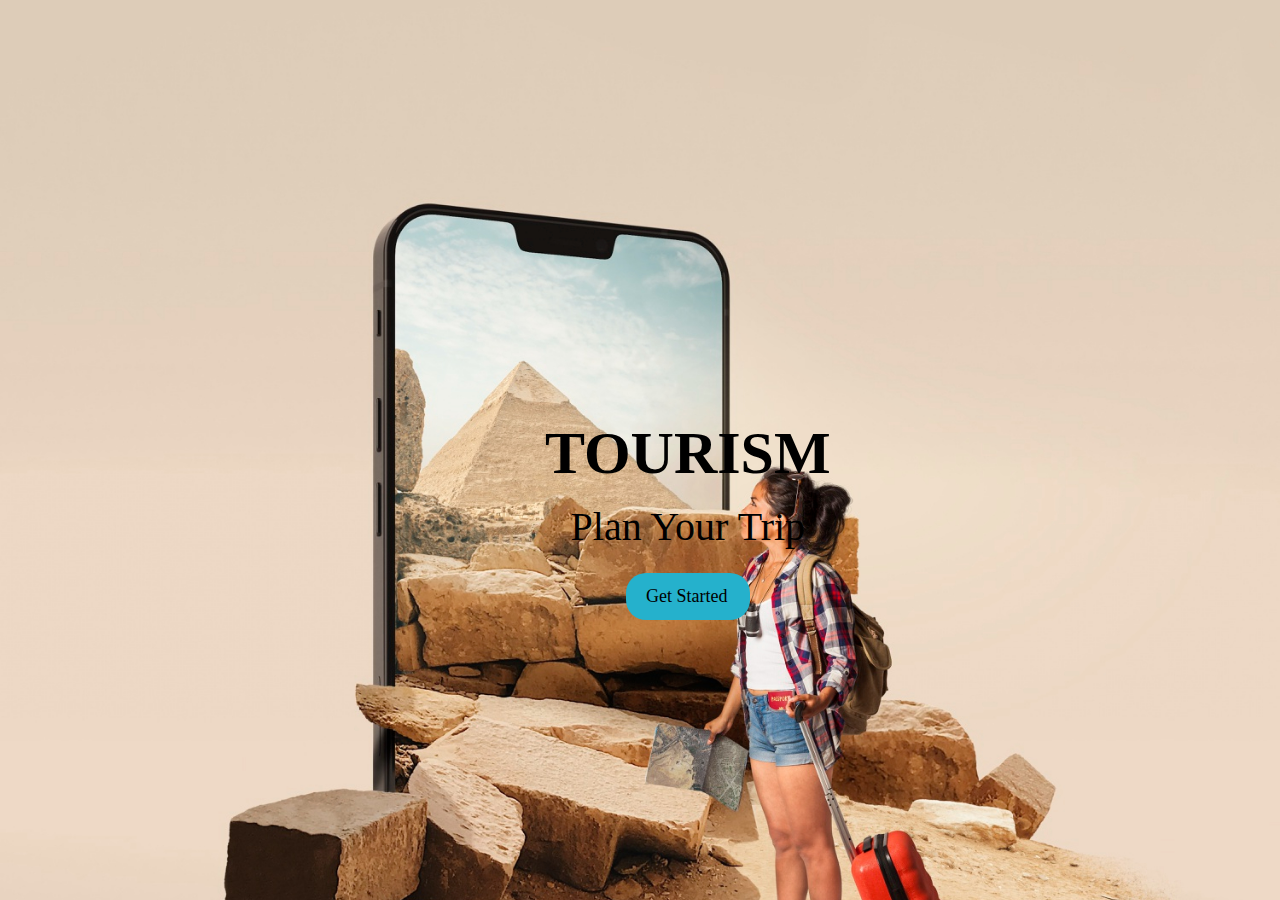
<file: index.html>
<!DOCTYPE html>
<html lang="en">

<head>
    <meta charset="UTF-8">
    <meta name="viewport" content="width=device-width, initial-scale=1.0">

    <link rel="icon" href="assets/images/tourism.icon.png">

    <title>Tourism</title>


    <link rel="stylesheet" href="https://cdnjs.cloudflare.com/ajax/libs/font-awesome/6.6.0/css/all.min.css" integrity="sha512-Kc323vGBEqzTmouAECnVceyQqyqdsSiqLQISBL29aUW4U/M7pSPA/gEUZQqv1cwx4OnYxTxve5UMg5GT6L4JJg==" crossorigin="anonymous" referrerpolicy="no-referrer" />

    <link href="https://cdn.jsdelivr.net/npm/bootstrap@5.3.3/dist/css/bootstrap.min.css" rel="stylesheet"
        integrity="sha384-QWTKZyjpPEjISv5WaRU9OFeRpok6YctnYmDr5pNlyT2bRjXh0JMhjY6hW+ALEwIH" crossorigin="anonymous">

        <link rel="stylesheet" href="assets/css/style.css">

        <link rel="stylesheet" href="assets/css/response.css">

</head>

<body>


    <!-- // MAIN HEADER //  -->

<section class="welcome-tourism">
    <div class="main-container tourism-card">
        <h1>TOURISM</h1>
        <p>Plan Your Trip</p>
        <a href="favouriteplaces.html"><button>Get Started <i class="fa-solid fa-arrow-right"></i></button></a>
    </div>
</section>



    <script src="https://cdn.jsdelivr.net/npm/bootstrap@5.3.3/dist/js/bootstrap.bundle.min.js"
        integrity="sha384-YvpcrYf0tY3lHB60NNkmXc5s9fDVZLESaAA55NDzOxhy9GkcIdslK1eN7N6jIeHz"
        crossorigin="anonymous"></script>

</body>

</html>
</file>
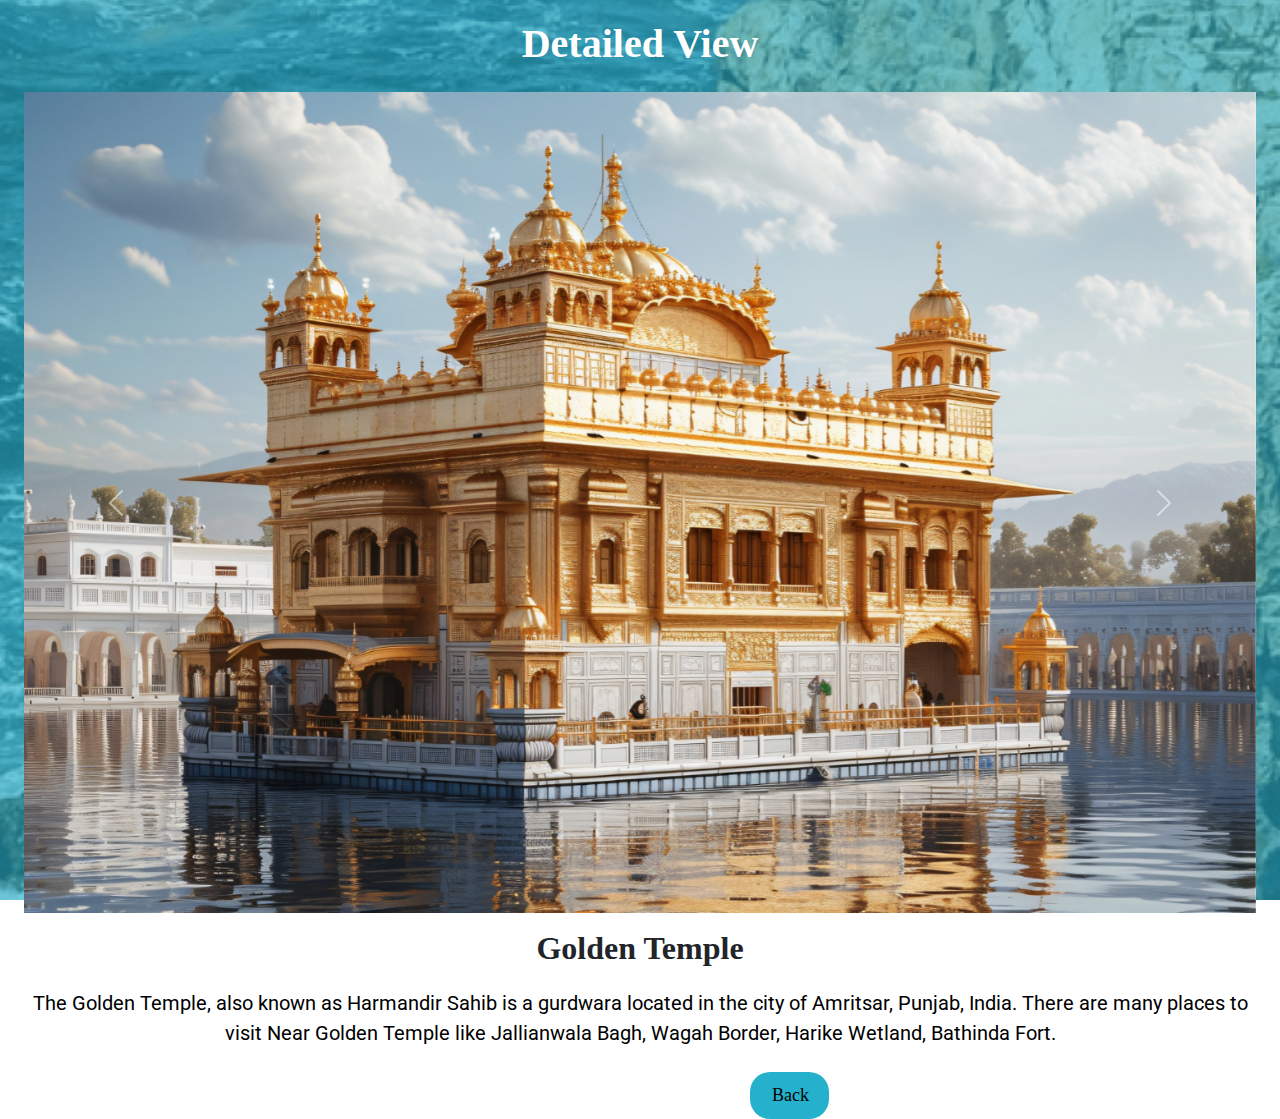
<file: goldentempledetailedview.html>
<!DOCTYPE html>
<html lang="en">

<head>
    <meta charset="UTF-8">
    <meta name="viewport" content="width=device-width, initial-scale=1.0">

    <link rel="icon" href="assets/images/tourism.icon.png">

    <title>Tourism</title>


    <link rel="stylesheet" href="https://cdnjs.cloudflare.com/ajax/libs/font-awesome/6.6.0/css/all.min.css" integrity="sha512-Kc323vGBEqzTmouAECnVceyQqyqdsSiqLQISBL29aUW4U/M7pSPA/gEUZQqv1cwx4OnYxTxve5UMg5GT6L4JJg==" crossorigin="anonymous" referrerpolicy="no-referrer" />

    <link href="https://cdn.jsdelivr.net/npm/bootstrap@5.3.3/dist/css/bootstrap.min.css" rel="stylesheet"
        integrity="sha384-QWTKZyjpPEjISv5WaRU9OFeRpok6YctnYmDr5pNlyT2bRjXh0JMhjY6hW+ALEwIH" crossorigin="anonymous">

        <link rel="stylesheet" href="assets/css/style.css">

        <link rel="stylesheet" href="assets/css/response.css">

</head>

<body>

          <section class="carousel-detailedview">
            <div class="detailed-heading">
                <h1>Detailed View</h1>
                <div class="detailed-view-card-container">
                    <div id="carouselExampleIndicators1" class="carousel slide">
                        <div class="carousel-inner">
                            <div class="carousel-item active">
                                <img src="assets/images/golden-temple.jpg" class="d-block w-100" alt="img">
                            </div>
                            <div class="carousel-item">
                                <img src="assets/images/goldentemple1-img.png" class="d-block w-100" alt="img">
                            </div>
                            <div class="carousel-item">
                                <img src="assets/images/goldentemple2-img.png" class="d-block w-100" alt="img">
                            </div>
                        </div>
                        <button class="carousel-control-prev" type="button" data-bs-target="#carouselExampleIndicators1" data-bs-slide="prev">
                            <span class="carousel-control-prev-icon" aria-hidden="true"></span>
                            <span class="visually-hidden">Previous</span>
                        </button>
                        <button class="carousel-control-next" type="button" data-bs-target="#carouselExampleIndicators1" data-bs-slide="next">
                            <span class="carousel-control-next-icon" aria-hidden="true"></span>
                            <span class="visually-hidden">Next</span>
                        </button>
                    </div>
                    <div class="detailed-view-card-text-container">
                        <h2 class="detailed-view-heading">Golden Temple</h2>
                        <p class="detailed-view-card-description">
                            The Golden Temple, also known as Harmandir Sahib is a gurdwara
                            located in the city of Amritsar, Punjab, India. There are many
                            places to visit Near Golden Temple like Jallianwala Bagh, Wagah Border, Harike Wetland, Bathinda
                            Fort.
                        </p>
                    </div>
                </div>
                <div class="fav-back-button">
                    <a href="favouriteplaces.html"><button><i class="fa-solid fa-arrow-left"></i>Back</button></a>
                </div>
            </div>
        </section>




    <script src="https://cdn.jsdelivr.net/npm/bootstrap@5.3.3/dist/js/bootstrap.bundle.min.js"
        integrity="sha384-YvpcrYf0tY3lHB60NNkmXc5s9fDVZLESaAA55NDzOxhy9GkcIdslK1eN7N6jIeHz"
        crossorigin="anonymous"></script>

</body>

</html>
</file>
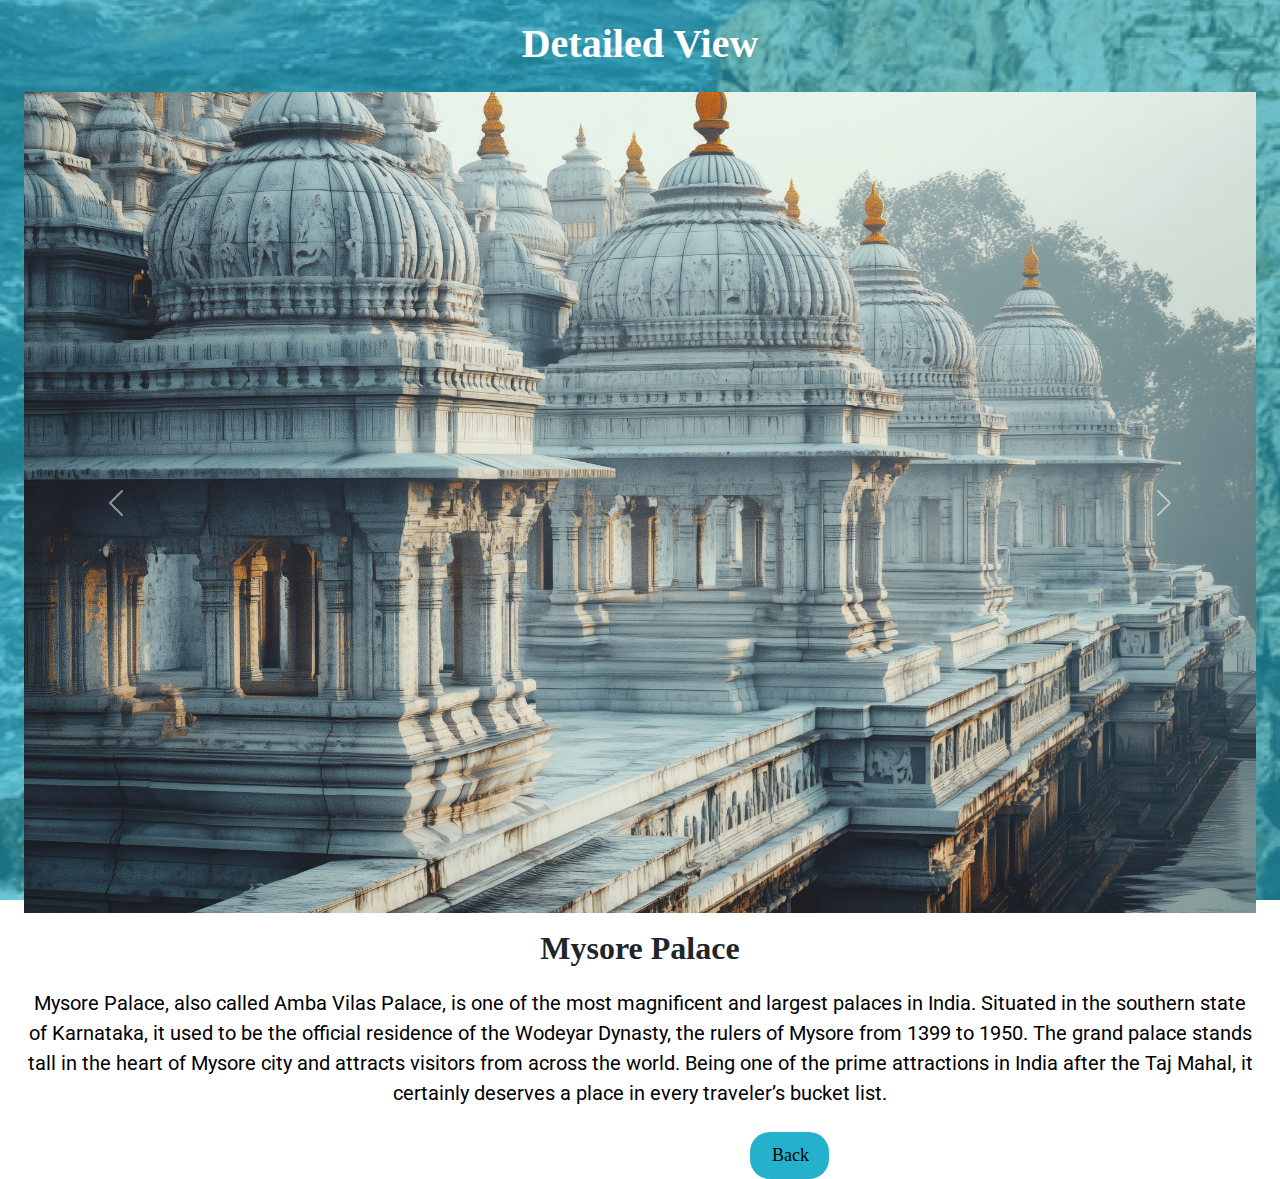
<file: mysorepalacedetailedview.html>
<!DOCTYPE html>
<html lang="en">

<head>
    <meta charset="UTF-8">
    <meta name="viewport" content="width=device-width, initial-scale=1.0">

    <link rel="icon" href="assets/images/tourism.icon.png">

    <title>Tourism</title>


    <link rel="stylesheet" href="https://cdnjs.cloudflare.com/ajax/libs/font-awesome/6.6.0/css/all.min.css" integrity="sha512-Kc323vGBEqzTmouAECnVceyQqyqdsSiqLQISBL29aUW4U/M7pSPA/gEUZQqv1cwx4OnYxTxve5UMg5GT6L4JJg==" crossorigin="anonymous" referrerpolicy="no-referrer" />

    <link href="https://cdn.jsdelivr.net/npm/bootstrap@5.3.3/dist/css/bootstrap.min.css" rel="stylesheet"
        integrity="sha384-QWTKZyjpPEjISv5WaRU9OFeRpok6YctnYmDr5pNlyT2bRjXh0JMhjY6hW+ALEwIH" crossorigin="anonymous">

        <link rel="stylesheet" href="assets/css/style.css">

        <link rel="stylesheet" href="assets/css/response.css">

</head>

<body>

          <section class="carousel-detailedview">
            <div class="detailed-heading">
                <h1>Detailed View</h1>
                <div class="detailed-view-card-container">
                    <div id="carouselExampleIndicators1" class="carousel slide">
                        <div class="carousel-inner">
                            <div class="carousel-item active">
                                <img src="assets/images/mysore-palace.jpg" class="d-block w-100" alt="img">
                            </div>
                            <div class="carousel-item">
                                <img src="assets/images/mysore-palace1-img.png" class="d-block w-100" alt="img">
                            </div>
                            <div class="carousel-item">
                                <img src="assets/images/mysore-palace3-img.png" class="d-block w-100" alt="img">
                            </div>
                        </div>
                        <button class="carousel-control-prev" type="button" data-bs-target="#carouselExampleIndicators1" data-bs-slide="prev">
                            <span class="carousel-control-prev-icon" aria-hidden="true"></span>
                            <span class="visually-hidden">Previous</span>
                        </button>
                        <button class="carousel-control-next" type="button" data-bs-target="#carouselExampleIndicators1" data-bs-slide="next">
                            <span class="carousel-control-next-icon" aria-hidden="true"></span>
                            <span class="visually-hidden">Next</span>
                        </button>
                    </div>
                    <div class="detailed-view-card-text-container">
                        <h2 class="detailed-view-heading">Mysore Palace</h2>
                        <p class="detailed-view-card-description">
                            Mysore Palace, also called Amba Vilas Palace, is one of the most magnificent and largest palaces
                            in India. Situated in the southern state of Karnataka, it used to be the official residence of
                            the Wodeyar Dynasty, the rulers of Mysore from 1399 to 1950. The grand palace stands tall in the
                            heart of Mysore city and attracts visitors from across the world. Being one of the prime
                            attractions in India after the Taj Mahal, it certainly deserves a place in every traveler’s
                            bucket list.
                        </p>
                    </div>
                </div>
                <div class="fav-back-button">
                    <a href="favouriteplaces.html"><button><i class="fa-solid fa-arrow-left"></i>Back</button></a>
                </div>
            </div>
        </section>




    <script src="https://cdn.jsdelivr.net/npm/bootstrap@5.3.3/dist/js/bootstrap.bundle.min.js"
        integrity="sha384-YvpcrYf0tY3lHB60NNkmXc5s9fDVZLESaAA55NDzOxhy9GkcIdslK1eN7N6jIeHz"
        crossorigin="anonymous"></script>

</body>

</html>
</file>
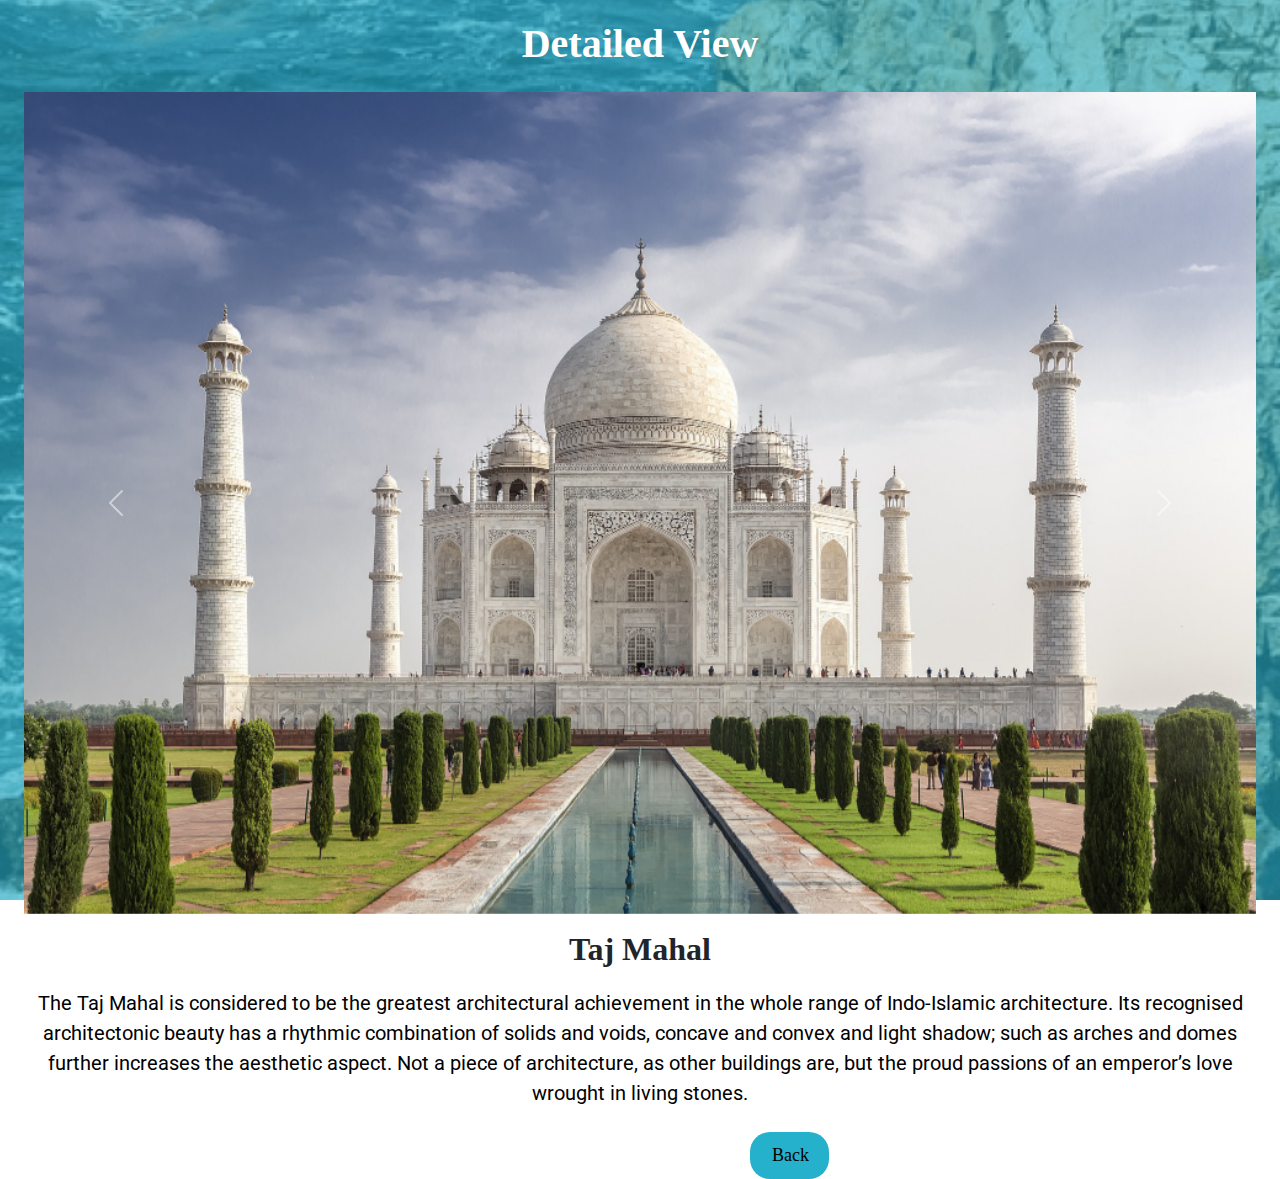
<file: tajmahaldetailedview.html>
<!DOCTYPE html>
<html lang="en">

<head>
    <meta charset="UTF-8">
    <meta name="viewport" content="width=device-width, initial-scale=1.0">

    <link rel="icon" href="assets/images/tourism.icon.png">

    <title>Tourism</title>


    <link rel="stylesheet" href="https://cdnjs.cloudflare.com/ajax/libs/font-awesome/6.6.0/css/all.min.css" integrity="sha512-Kc323vGBEqzTmouAECnVceyQqyqdsSiqLQISBL29aUW4U/M7pSPA/gEUZQqv1cwx4OnYxTxve5UMg5GT6L4JJg==" crossorigin="anonymous" referrerpolicy="no-referrer" />

    <link href="https://cdn.jsdelivr.net/npm/bootstrap@5.3.3/dist/css/bootstrap.min.css" rel="stylesheet"
        integrity="sha384-QWTKZyjpPEjISv5WaRU9OFeRpok6YctnYmDr5pNlyT2bRjXh0JMhjY6hW+ALEwIH" crossorigin="anonymous">

        <link rel="stylesheet" href="assets/css/style.css">

        <link rel="stylesheet" href="assets/css/response.css">

</head>

<body>

          <section class="carousel-detailedview">
            <div class="detailed-heading">
                <h1>Detailed View</h1>
                <div class="detailed-view-card-container">
                    <div id="carouselExampleIndicators1" class="carousel slide">
                        <div class="carousel-inner">
                            <div class="carousel-item active">
                                <img src="assets/images/tajmahal-1.jpg" class="d-block w-100" alt="img">
                            </div>
                            <div class="carousel-item">
                                <img src="assets/images/tajmahal-2.jpg" class="d-block w-100" alt="img">
                            </div>
                            <div class="carousel-item">
                                <img src="assets/images/tajmahal-3.jpg" class="d-block w-100" alt="img">
                            </div>
                        </div>
                        <button class="carousel-control-prev" type="button" data-bs-target="#carouselExampleIndicators1" data-bs-slide="prev">
                            <span class="carousel-control-prev-icon" aria-hidden="true"></span>
                            <span class="visually-hidden">Previous</span>
                        </button>
                        <button class="carousel-control-next" type="button" data-bs-target="#carouselExampleIndicators1" data-bs-slide="next">
                            <span class="carousel-control-next-icon" aria-hidden="true"></span>
                            <span class="visually-hidden">Next</span>
                        </button>
                    </div>
                    <div class="detailed-view-card-text-container">
                        <h2 class="detailed-view-heading">Taj Mahal</h2>
                        <p class="detailed-view-card-description">
                            The Taj Mahal is considered to be the greatest architectural achievement
                            in the whole range of Indo-Islamic architecture. Its recognised
                            architectonic beauty has a rhythmic combination of solids and voids,
                            concave and convex and light shadow; such as arches and domes further
                            increases the aesthetic aspect. Not a piece of architecture, as other
                            buildings are, but the proud passions of an emperor’s love wrought in
                            living stones.
                        </p>
                    </div>
                </div>
                <div class="fav-back-button">
                    <a href="favouriteplaces.html"><button><i class="fa-solid fa-arrow-left"></i>Back</button></a>
                </div>
            </div>
        </section>




    <script src="https://cdn.jsdelivr.net/npm/bootstrap@5.3.3/dist/js/bootstrap.bundle.min.js"
        integrity="sha384-YvpcrYf0tY3lHB60NNkmXc5s9fDVZLESaAA55NDzOxhy9GkcIdslK1eN7N6jIeHz"
        crossorigin="anonymous"></script>

</body>

</html>
</file>
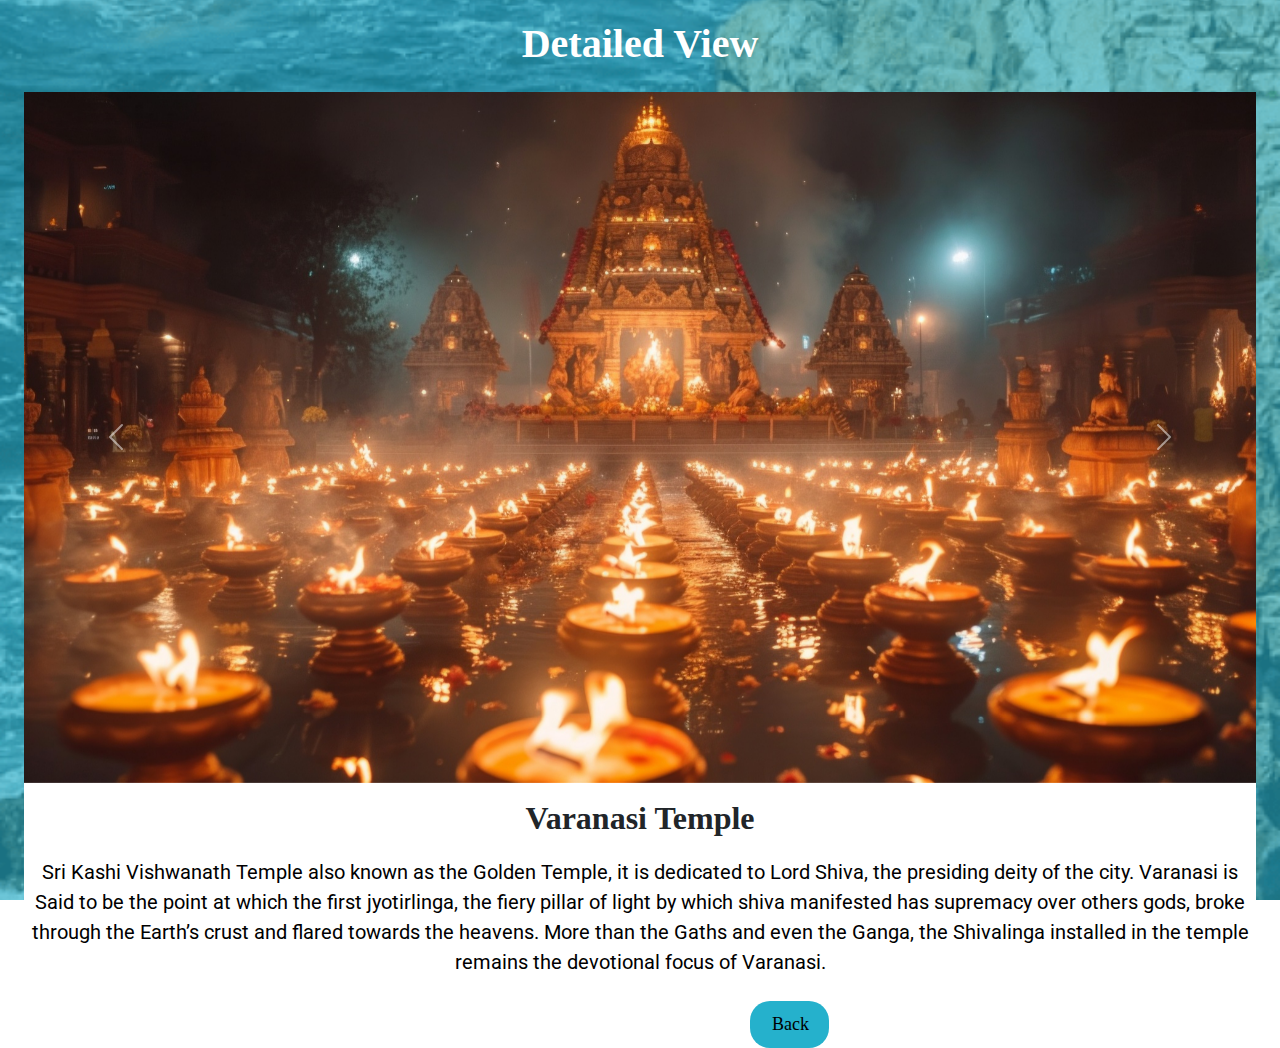
<file: varanasidetailedview.html>
<!DOCTYPE html>
<html lang="en">

<head>
    <meta charset="UTF-8">
    <meta name="viewport" content="width=device-width, initial-scale=1.0">

    <link rel="icon" href="assets/images/tourism.icon.png">

    <title>Tourism</title>


    <link rel="stylesheet" href="https://cdnjs.cloudflare.com/ajax/libs/font-awesome/6.6.0/css/all.min.css" integrity="sha512-Kc323vGBEqzTmouAECnVceyQqyqdsSiqLQISBL29aUW4U/M7pSPA/gEUZQqv1cwx4OnYxTxve5UMg5GT6L4JJg==" crossorigin="anonymous" referrerpolicy="no-referrer" />

    <link href="https://cdn.jsdelivr.net/npm/bootstrap@5.3.3/dist/css/bootstrap.min.css" rel="stylesheet"
        integrity="sha384-QWTKZyjpPEjISv5WaRU9OFeRpok6YctnYmDr5pNlyT2bRjXh0JMhjY6hW+ALEwIH" crossorigin="anonymous">

        <link rel="stylesheet" href="assets/css/style.css">

        <link rel="stylesheet" href="assets/css/response.css">

</head>

<body>

          <section class="carousel-detailedview">
            <div class="detailed-heading">
                <h1>Detailed View</h1>
                <div class="detailed-view-card-container">
                    <div id="carouselExampleIndicators1" class="carousel slide">
                        <div class="carousel-inner">
                            <div class="carousel-item active">
                                <img src="assets/images/varanasi-temple.jpg" class="d-block w-100" alt="img">
                            </div>
                            <div class="carousel-item">
                                <img src="assets/images/varanasi1-img.png" class="d-block w-100" alt="img">
                            </div>
                            <div class="carousel-item">
                                <img src="assets/images/varanasi2-img.png" class="d-block w-100" alt="img">
                            </div>
                        </div>
                        <button class="carousel-control-prev" type="button" data-bs-target="#carouselExampleIndicators1" data-bs-slide="prev">
                            <span class="carousel-control-prev-icon" aria-hidden="true"></span>
                            <span class="visually-hidden">Previous</span>
                        </button>
                        <button class="carousel-control-next" type="button" data-bs-target="#carouselExampleIndicators1" data-bs-slide="next">
                            <span class="carousel-control-next-icon" aria-hidden="true"></span>
                            <span class="visually-hidden">Next</span>
                        </button>
                    </div>
                    <div class="detailed-view-card-text-container">
                        <h2 class="detailed-view-heading">Varanasi Temple</h2>
                        <p class="detailed-view-card-description">
                            Sri Kashi Vishwanath Temple also known as the Golden Temple, it is dedicated to Lord Shiva, the
                            presiding deity of the city. Varanasi is Said to be the point at which the first jyotirlinga,
                            the fiery pillar of light by which shiva manifested has supremacy over others gods, broke
                            through the Earth’s crust and flared towards the heavens. More than the Gaths and even the
                            Ganga, the Shivalinga installed in the temple remains the devotional focus of Varanasi.
                        </p>
                    </div>
                </div>
                <div class="fav-back-button">
                    <a href="favouriteplaces.html"><button><i class="fa-solid fa-arrow-left"></i>Back</button></a>
                </div>
            </div>
        </section>




    <script src="https://cdn.jsdelivr.net/npm/bootstrap@5.3.3/dist/js/bootstrap.bundle.min.js"
        integrity="sha384-YvpcrYf0tY3lHB60NNkmXc5s9fDVZLESaAA55NDzOxhy9GkcIdslK1eN7N6jIeHz"
        crossorigin="anonymous"></script>

</body>

</html>
</file>
<file: assets/css/style.css>
@import url('https://fonts.googleapis.com/css2?family=Roboto:ital,wght@0,100;0,300;0,400;0,500;0,700;0,900;1,100;1,300;1,400;1,500;1,700;1,900&display=swap');


/* // MAIN HEADER //  */

*{
    margin: 0;
    padding: 0;
    box-sizing: border-box;
}


.welcome-tourism{
    background-image: url("../images/background-image.jpg");
    background-position: center;
    background-size: cover;
    width: 100%;
    height: 100vh;
}

.welcome-tourism{
    position: relative;
}

.tourism-card {
    text-align: center;
    padding: 5px;
}

.tourism-card{
    position: absolute;
    bottom: 275px;
    left: 540px;
}

.tourism-card h1{
    font-size: 60px;
    color: black;
    font-family: calib;
    font-weight: bold;
}

.tourism-card p{
    font-size: 40px;
    font-family: calib;
    color: black;
    font-weight: 200px;
}

.tourism-card button {
    color: black;
    background-color: #25b1cc;
    border: 0px;
    border-radius: 20px;
    padding: 10px 20px;
    text-align: center;
    font-size: 18px;
    font-family: calib;
}

.tourism-card button:hover {
    background-color: black;
    color: white;
}

.tourism-card i{
    padding-left: 2px;
}

/* // FAVOURITE SECTION // */

.favorite-section{
    background-image: url("../images/fav-places-bg.jpg");
    background-size: cover;
    width: auto;
    height: 100vh;
    background-position: center;
}

.favourite-places-heading{
    font-size: 45px;
    font-family: Roboto;
    text-align: center;
    margin-bottom: 30px;
    margin-top: 20px;
    color: #25b1cc;
    font-family: calib;
    font-weight: bold;
}

.fav-container-image{
    border: 5px solid white;
    position: relative;
    overflow: hidden;
    transition: 0.2s ease-in-out all;
}

.fav-container-image img{
    width: 100% !important;
    /* height: auto; */
    height: 385px;
    background-position: center;
}

.fav-container:hover img{
    transform: scale(1.2);
    transition: 0.2s ease-in-out all; 
}

.fav-container-image::before{
    position: absolute;
    content: '';
    opacity: 0.5;
    top: 0;
    left: 0;
    width: 100%;
    height: 100%;
    background-color: black;
}

.fav-card{
    display: flex;
    flex-direction: column;
    justify-content: center;
    align-items: center;
    /* margin-top: 20px; */
    background-color: white;
}

.favourite-place-card-heading{
    font-family: calibri;
    font-size: 40px;
    color: black;
}

.favourite-place-card-description{
    text-align: center;
    color: black;
}

.fav-button button {
    color: white;
    background-color: black;
    border: 0px;
    border-radius: 20px;
    padding: 10px 20px;
    text-align: center;
    font-size: 18px;
    font-family: calib;
    margin-top: 20px;
    margin-left: 600px;
}

.fav-button button:hover {
    background-color:  #25b1cc;
    color: black;
}

.fav-button i{
    padding-right: 2px;
}


/* // detailed view taj mahal //  */


.detailed-heading{
    background-image: url("../images/detailed-view-bg.png");
    background-size: cover;
    background-position: center;
    width: 100%;
    height: 100vh;
}

.detailed-heading h1{
    color: white;
    font-family: "calib";
    font-weight: bold;
    text-align: center;
    padding-top: 20px;
}

.detailed-view-card-container {
    background-color: white;
    border-bottom-right-radius: 8px;
    border-bottom-left-radius: 8px;
    margin: 24px;
}

/* .detailed-view-card-heading h2{
    color: black;
    font-family: "Roboto";
    font-size: 23px;
    font-weight: bold;
    text-align: center;
} */

h2{
    text-align: center;
    font-family: calib;
    font-weight: bold;
}

.detailed-view-card-description {
    color: black;
    font-family: "Roboto";
    font-size: 20px;
    text-align: center;
    margin-top: 20px;
}

.detailed-view-card-text-container {
    padding-top: 16px;
}

.fav-back-button button {
    color: black;
    background-color:#25b1cc;
    border: 0px;
    border-radius: 20px;
    padding: 10px 20px;
    text-align: center;
    font-size: 18px;
    font-family: calib;
    /* margin-top: 20px; */
    margin-left: 750px;
}

.fav-back-button button:hover {
    background-color:  black;
    color: white;
}

.fav-back-button i{
    padding-right: 2px;
}
</file>
<file: assets/css/response.css>
@media only screen and (max-width:576px){
    .tourism-card{
        position: absolute;
        top: 80px;
        left: 75px;
    }
    .tourism-card h1 {
        font-size: 30px;
    }
    .tourism-card p{
        font-size: 20px;
    }
    .tourism-card button {
        padding: 5px 10px;
    }
    .favourite-places-heading{
        font-size: 35px;
    }
    .favorite-section{
        background-image: none;
    }
    .fav-button button {
        margin-left: 90px;
    }
    .detailed-heading h1{
        color: #25b1cc;
    }
    .detailed-heading{
        background-image: none;
    }
    .fav-back-button button{
        margin-left: 100px;
    }
    h2{
        margin-top: 20px;
    }
}
</file>
